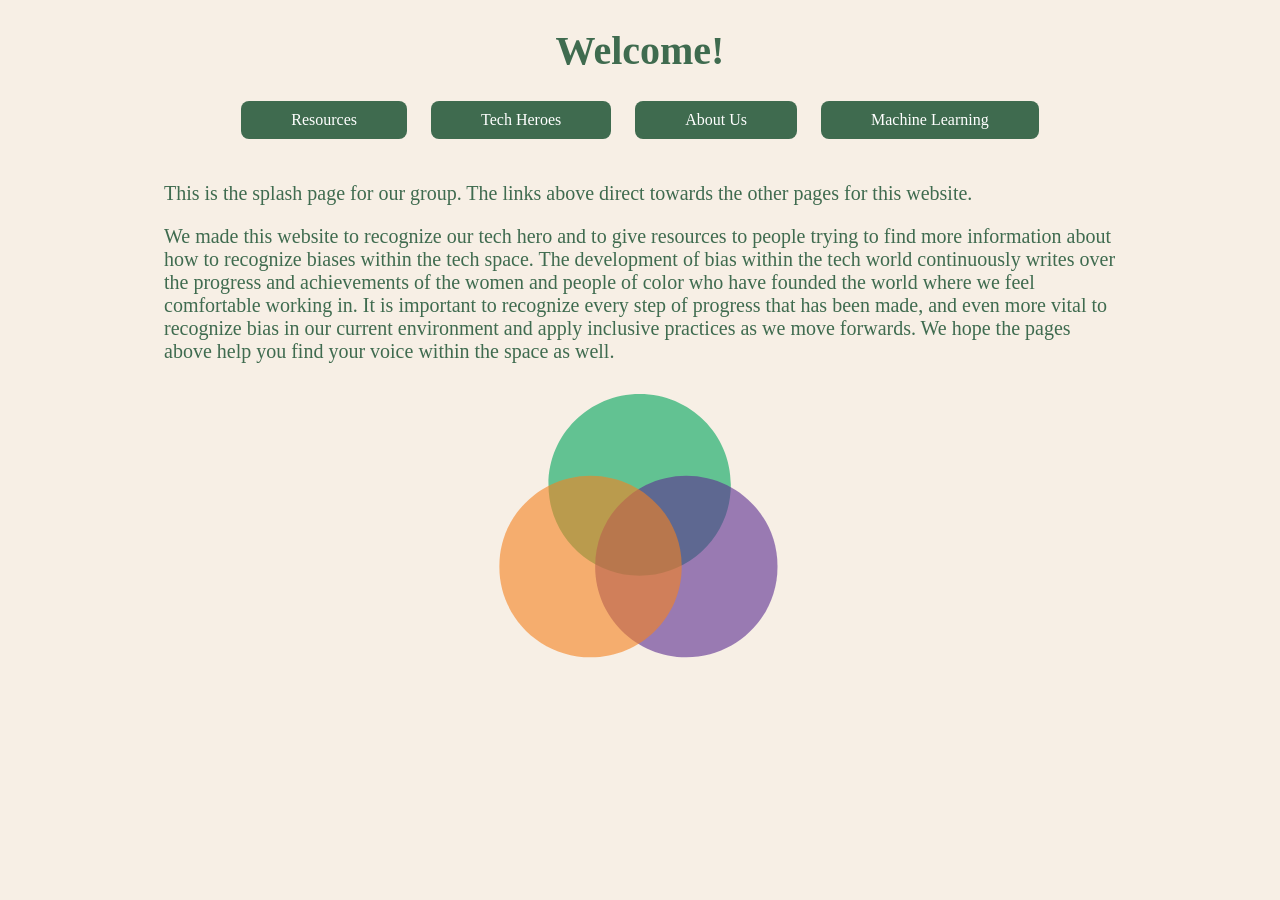
<file: index.html>
<!DOCTYPE html>
<html lang='en'>
<head>
    <meta charset='utf-8'>
    <meta name='viewport' content='width=device-width, initial-scale=1'>
    <title>Home</title>
    <link rel='stylesheet' href='stylepage.css'>
    <h1>Welcome!</h1>
</head>

<!-- This will be the basic navigator for the other pages in the site SR-->
 
<div class="center">
<nav>
    <a href="resources.html">Resources</a>  <a href="tech_heroes.html">Tech Heroes</a>  <a href="about_us.html">About Us</a> <a href="machineLearning.html">Machine Learning</a>
</nav>
</div>


<body2>
    <main class="home-content">
    <!-- Main body section of the home page SR-->
     
     <p>This is the splash page for our group. The links above direct towards the other pages for this website.</p>

    <p></p>
    <p>We made this website to recognize our tech hero and to give resources to people trying to find more information about how to recognize biases within the tech space. The development of bias within the tech world continuously writes over the progress and achievements of the women and people of color who have founded the world where we feel comfortable working in. It is important to recognize every step of progress that has been made, and even more vital to recognize bias in our current environment and apply inclusive practices as we move forwards. We hope the pages above help you find your voice within the space as well.</p>
    <p></p>

    <div class="center"> 
    <img src="intersecting_circles.svg" alt="Intersectionality" class = "home-image">
    </div>
    </main>

</body2>
</html>
</file>
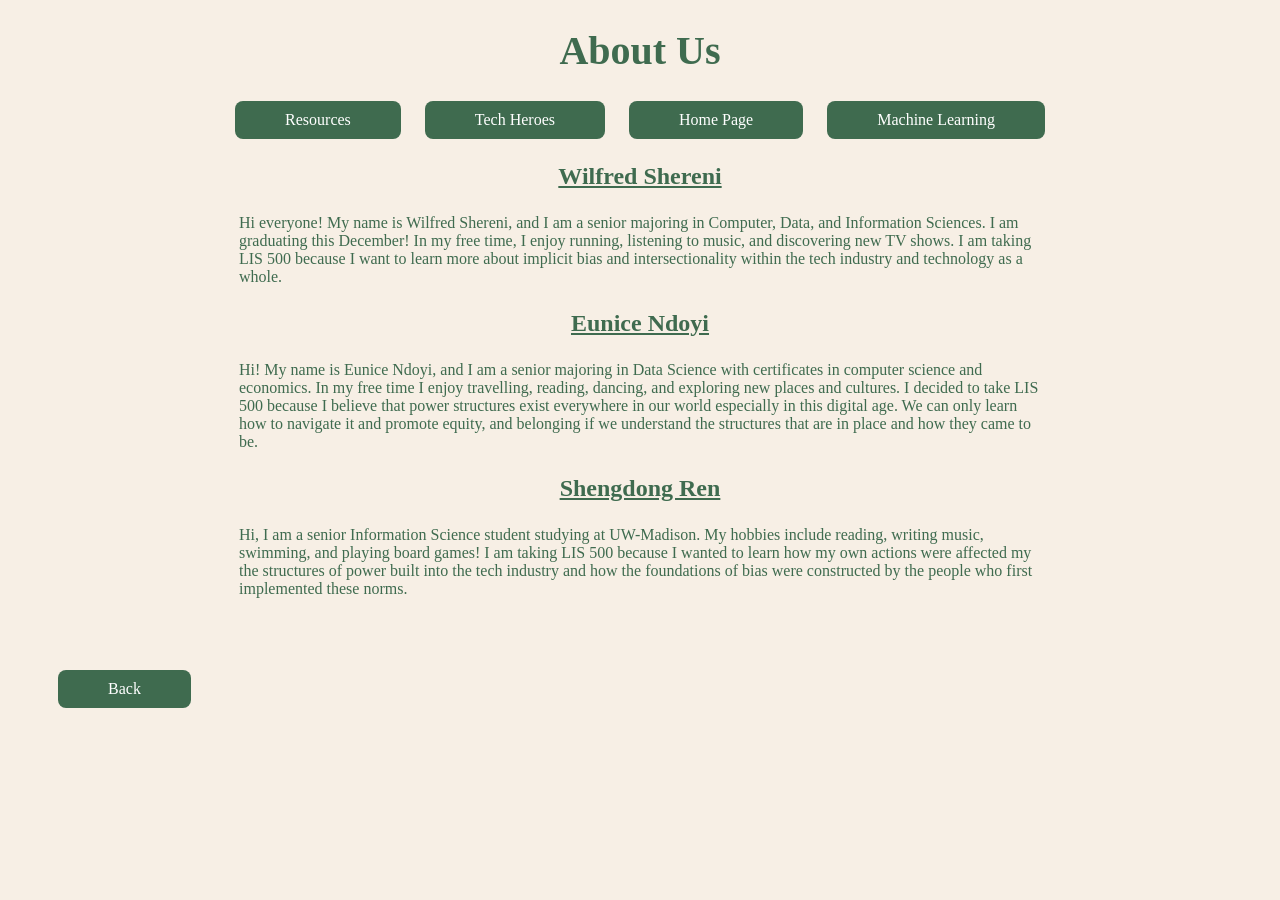
<file: about_us.html>
<!DOCTYPE html>
<html lang='en'>
<head>
    <meta charset='utf-8'>
    <meta name='viewport' content='width=device-width, initial-scale=1'>
    <title>About Us</title>
    <link rel='stylesheet' href='stylepage.css'>
</head>
<header>
    <h1> About Us </h1>
</header>

<div class="center">
<nav>
    <a href="resources.html">Resources</a>  <a href="tech_heroes.html">Tech Heroes</a>  <a href="index.html">Home Page</a> <a href="machineLearning.html">Machine Learning</a>
</nav>
</div>

<body>
  <main class="about-content">
    <!-- This is a very basic introduction into the group members of this website and project SR-->

<h3> Wilfred Shereni</h3>
<p>Hi everyone! My name is Wilfred Shereni, and I am a senior majoring in Computer, Data, and Information Sciences. I am graduating this December! In my free time, I enjoy running, listening to music, and discovering new TV shows. I am taking LIS 500 because I want to learn more about implicit bias and intersectionality within the tech industry and technology as a whole.</p>


<h3> Eunice Ndoyi</h3>
<p>Hi! My name is Eunice Ndoyi, and I am a senior majoring in Data Science with certificates in computer science and economics. In my free time I enjoy travelling, reading, dancing, and exploring new places and cultures. I decided to take LIS 500 because I believe that power structures exist everywhere in our world especially in this digital age. We can only learn how to navigate it and promote equity, and belonging if we understand the structures that are in place and how they came to be.</p>

<h3> Shengdong Ren</h3>
<p>Hi, I am a senior Information Science student studying at UW-Madison. My hobbies include reading, writing music, swimming, and playing board games! I am taking LIS 500 because I wanted to learn how my own actions were affected my the structures of power built into the tech industry and how the foundations of bias were constructed by the people who first implemented these norms. </bodyp>
</main>
</body>
<nav> <a href="index.html">Back</a> </nav>

</html>
</file>
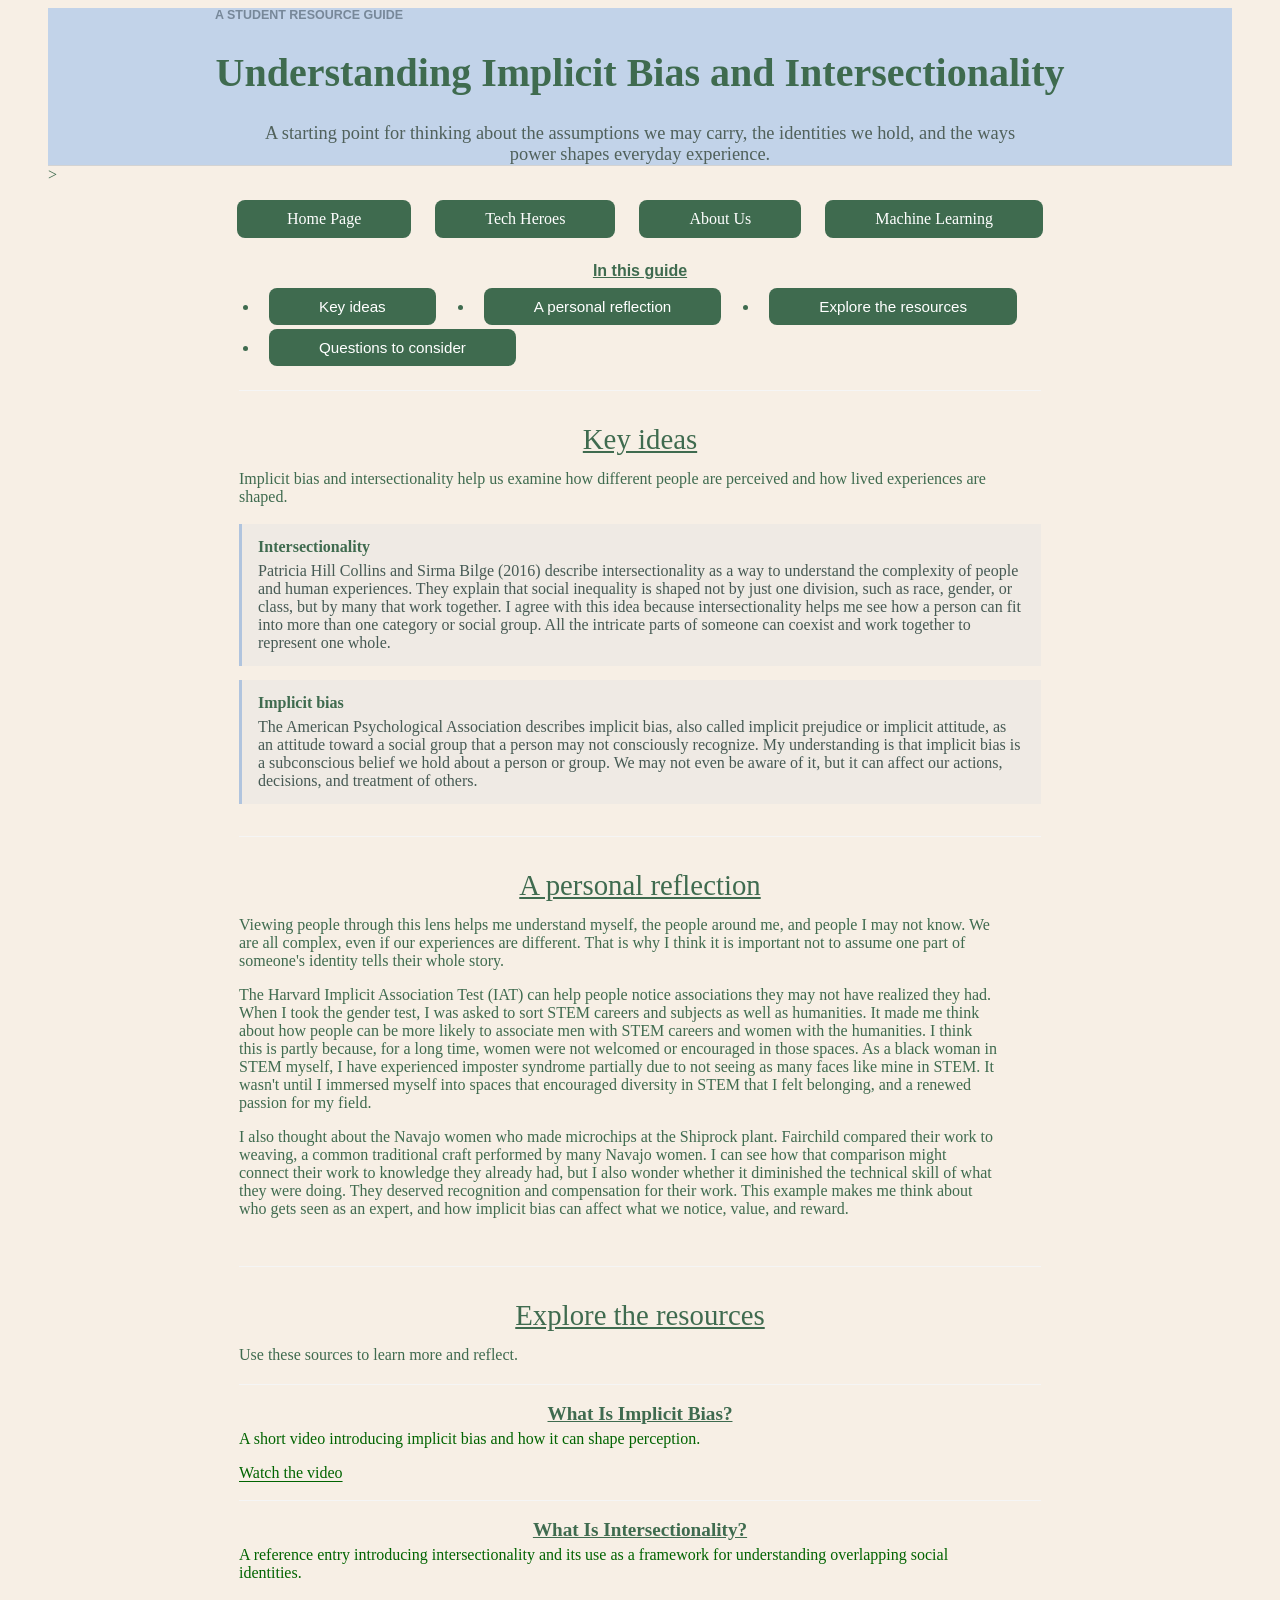
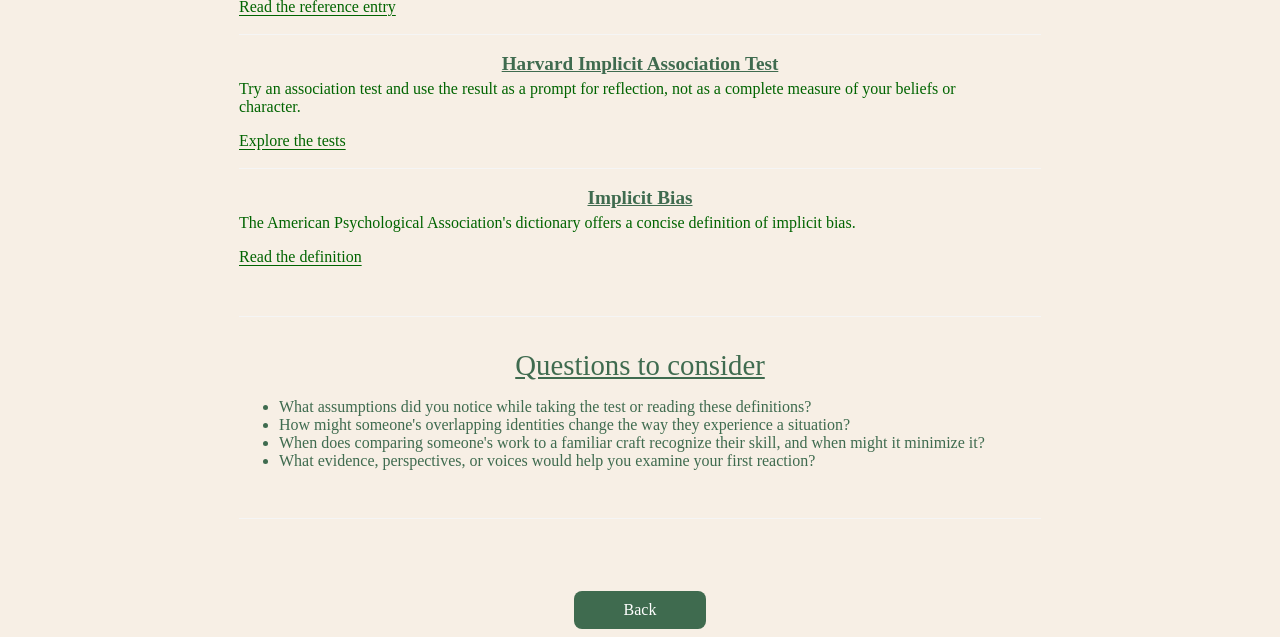
<file: resources.html>
<!DOCTYPE html>
<html lang="en">
<head>
    <meta charset="utf-8">
    <meta name="viewport" content="width=device-width, initial-scale=1">
    <title>Implicit Bias and Intersectionality | Resource Guide</title>
    <link rel="stylesheet" href="stylepage.css">
</head>

<body>
    <!-- Page header: introduction and what the page is about EN -->
    <header class="site-header">
        <p class="guide-label">A student resource guide</p>
        <h1>Understanding Implicit Bias and Intersectionality</h1>
        <p class="intro">A starting point for thinking about the assumptions we may carry, the identities we hold, and the ways power shapes everyday experience.</p>
    </header>

    <!-- added nav elements SR-->>

    <div class="center">
        <nav>
            <a href="index.html">Home Page</a> <a href="tech_heroes.html">Tech Heroes</a> <a href="about_us.html">About Us</a> <a href="machineLearning.html">Machine Learning</a>
        </nav>
    </div>

    <!-- Main content area: this is the resource guide itself. -->
    <main class="guide-content">
        <!-- Guide navigation: helps students move quickly to the key sections of the page EN -->
        <nav class="contents" aria-label="Guide contents">
            <h2>In this guide</h2>
            <ul>
                <li><a href="#key-ideas">Key ideas</a></li>
                <li><a href="#personal-reflection">A personal reflection</a></li>
                <li><a href="#explore">Explore the resources</a></li>
                <li><a href="#questions">Questions to consider</a></li>
            </ul>
        </nav>

        <!-- Key ideas section: defines Intersectionality and implicit bias EN -->
        <section id="key-ideas" class="guide-section">
            <h2>Key ideas</h2>
            <p>Implicit bias and intersectionality help us examine how different people are perceived and how lived experiences are shaped.</p>
            <dl class="terms">
                <div>
                    <dt>Intersectionality</dt>
                    <dd>Patricia Hill Collins and Sirma Bilge (2016) describe intersectionality as a way to understand the complexity of people and human experiences. They explain that social inequality is shaped not by just one division, such as race, gender, or class, but by many that work together. I agree with this idea because intersectionality helps me see how a person can fit into more than one category or social group. All the intricate parts of someone can coexist and work together to represent one whole.</dd>
                </div>
                <div>
                    <dt>Implicit bias</dt>
                    <dd>The American Psychological Association describes implicit bias, also called implicit prejudice or implicit attitude, as an attitude toward a social group that a person may not consciously recognize. My understanding is that implicit bias is a subconscious belief we hold about a person or group. We may not even be aware of it, but it can affect our actions, decisions, and treatment of others.</dd>
                </div>
            </dl>
        </section>

        <!-- Personal reflection section: provides my own thoughts and experience with Bias, EN -->
        <section id="personal-reflection" class="guide-section">
            <h2>A personal reflection</h2>
            <p>Viewing people through this lens helps me understand myself, the people around me, and people I may not know. We are all complex, even if our experiences are different. That is why I think it is important not to assume one part of someone's identity tells their whole story.</p>
            <p>The Harvard Implicit Association Test (IAT) can help people notice associations they may not have realized they had. When I took the gender test, I was asked to sort STEM careers and subjects as well as humanities. It made me think about how people can be more likely to associate men with STEM careers and women with the humanities. I think this is partly because, for a long time, women were not welcomed or encouraged in those spaces. As a black woman in STEM myself, I have experienced imposter syndrome partially due to not seeing as many faces like mine in STEM. It wasn't until I immersed myself into spaces that encouraged diversity in STEM that I felt belonging, and a renewed passion for my field. </p>
            <p>I also thought about the Navajo women who made microchips at the Shiprock plant. Fairchild compared their work to weaving, a common traditional craft performed by many Navajo women. I can see how that comparison might connect their work to knowledge they already had, but I also wonder whether it diminished the technical skill of what they were doing. They deserved recognition and compensation for their work. This example makes me think about who gets seen as an expert, and how implicit bias can affect what we notice, value, and reward.</p>
        </section>

        <!-- Resource list: this is where students can find the sources for more info EN -->
        <section id="explore" class="guide-section">
            <h2>Explore the resources</h2>
            <p>Use these sources to learn more and reflect.</p>
            <ul class="resource-list">
                <li>
                    <h3>What Is Implicit Bias?</h3>
                    <p>A short video introducing implicit bias and how it can shape perception.</p>
                    <a href="https://youtu.be/G9i3tgq2j7k?si=hSCEXQuSI1JJTz4x" target="_blank" rel="noopener noreferrer">Watch the video</a>
                </li>
                <li>
                    <h3>What Is Intersectionality?</h3>
                    <p>A reference entry introducing intersectionality and its use as a framework for understanding overlapping social identities.</p>
                    <a href="https://link.springer.com/rwe/10.1007/978-3-032-06918-4_99-1" target="_blank" rel="noopener noreferrer">Read the reference entry</a>
                </li>
                <li>
                    <h3>Harvard Implicit Association Test</h3>
                    <p>Try an association test and use the result as a prompt for reflection, not as a complete measure of your beliefs or character.</p>
                    <a href="https://implicit.harvard.edu/implicit/" target="_blank" rel="noopener noreferrer">Explore the tests</a>
                </li>
                <li>
                    <h3>Implicit Bias</h3>
                    <p>The American Psychological Association's dictionary offers a concise definition of implicit bias.</p>
                    <a href="https://dictionary.apa.org/implicit-bias" target="_blank" rel="noopener noreferrer">Read the definition</a>
                </li>
            </ul>
        </section>

        <!-- Questions section, I've seen similar things in library guides/ sites like this so I thought it would make sense to invite discourse/ critical reflection EN -->
        <section id="questions" class="guide-section">
            <h2>Questions to consider</h2>
            <ul>
                <li>What assumptions did you notice while taking the test or reading these definitions?</li>
                <li>How might someone's overlapping identities change the way they experience a situation?</li>
                <li>When does comparing someone's work to a familiar craft recognize their skill, and when might it minimize it?</li>
                <li>What evidence, perspectives, or voices would help you examine your first reaction?</li>
            </ul>
        </section>
    </main>

</body>
<div class = "center"> 
<nav> <a href="index.html">Back</a> </nav>
</div>
</html>
</file>
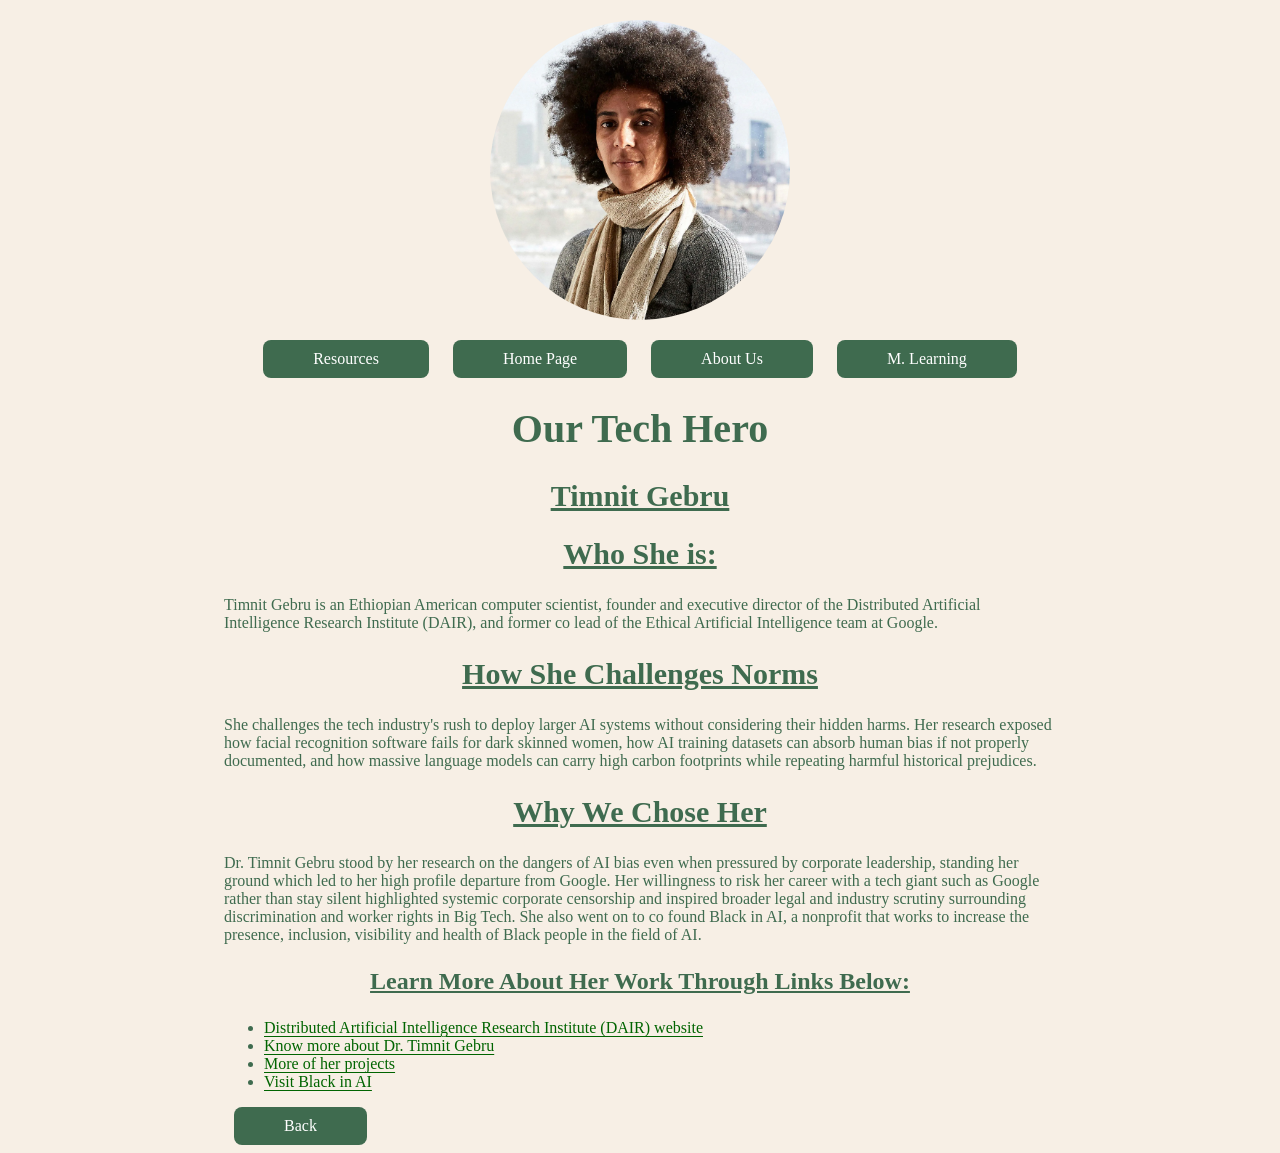
<file: tech_heroes.html>
<!DOCTYPE html>
<html lang='en'>
<head>
    <meta charset='utf-8'>
    <meta name='viewport' content='width=device-width, initial-scale=1'>
    <title>Tech Heroes</title>
    <link rel='stylesheet' href='stylepage.css'>
</head>



<body>
    <main class="hero-content">
<!-- I added the hero image at the top of the page to visually introduce our tech hero, then went onto add the customized headings WS -->

<img src="timnit.jpeg" alt="Timnit Gebru" class="hero-image">

<div class="center">
<nav>
    <a href="resources.html">Resources</a>  <a href="index.html">Home Page</a>  <a href="about_us.html">About Us</a> <a href="machineLearning.html">M. Learning</a>
</nav>
</div>

<h1>Our Tech Hero</h1>
<h2>Timnit Gebru</h2>


<h2>Who She is:</h2>

<p>
    Timnit Gebru is an Ethiopian American computer scientist, founder and executive director of the Distributed Artificial Intelligence Research Institute (DAIR), and former co lead of the Ethical Artificial Intelligence team at Google.
</p>


<h2>How She Challenges Norms</h2>

<p>
    She challenges the tech industry's rush to deploy larger AI systems without considering their hidden harms. Her research exposed how facial recognition software fails for dark skinned women, how AI training datasets can absorb human bias if not properly documented, and how massive language models can carry high carbon footprints while repeating harmful historical prejudices.
</p>


<h2>Why We Chose Her</h2>

<p>
    Dr. Timnit Gebru stood by her research on the dangers of AI bias even when pressured by corporate leadership, standing her ground which led to her high profile departure from Google. Her willingness to risk her career with a tech giant such as Google rather than stay silent highlighted systemic corporate censorship and inspired broader legal and industry scrutiny surrounding discrimination and worker rights in Big Tech. She also went on to co found Black in AI, a nonprofit that works to increase the presence, inclusion, visibility and health of Black people in the field of AI.
</p>


<h3>Learn More About Her Work Through Links Below:</h3>

<!-- I hyperlinked the websites with more information on Dr. Timnit Gebru and her work. Used the "a" tag to make it clickable WS -->
<ul>
    <li>
        <a href="https://dair-institute.org/team/" target="_blank">
            Distributed Artificial Intelligence Research Institute (DAIR) website
        </a>
    </li>

    <li>
        <a href="https://dair-institute.org/team/timnit-gebru/" target="_blank">
            Know more about Dr. Timnit Gebru
        </a>
    </li>

    <li>
        <a href="https://dair-institute.org/projects/" target="_blank">
            More of her projects
        </a>
    </li>

    <li>
        <a href="https://blackinai.github.io/" target="_blank">
            Visit Black in AI
        </a>
    </li>
</ul>
<nav> <a href="index.html">Back</a> </nav>
</main>
</body>
</html>

<!-- WS -->
</file>
<file: stylepage.css>
/*I added these styles to make the headings more visually appealing and consistent WS*/
h1 {
    text-align: center;
    font-size: 40px;
}

h2 {
    text-align: left;
    font-size: 30px;
    text-decoration: underline;
    text-align: center;
}

h3 {
    text-align: center;
    font-size: 24px;
    text-decoration: underline;
    text-align: center;
}
/*Added this just for page legibility for machineLearning.html SR*/
h5 {
    text-align: center;
    font-size: 16px;
    text-decoration: underline;
    text-align: center;
}
/*this is the code i used to style the hero image, wanted it to be in a circle centered at the top of the page WS */
.hero-image {
    display: block;
    width: 300px;
    height: 300px;
    object-fit: cover;
    border-radius: 50%;
    margin: 20px auto;
}

/* reduces the width of the tech hero page WS */
.hero-content {
    max-width: 880px;
    margin: 0 auto;
    padding: 0 24px;
}

/* added this to adjust size of svg on home screen SP */
.home-image {
  width: 30%;
  height: 30%;
  margin: 0 auto;
}

/* Homepage content width WS */
.home-content {
    max-width: 1000px;
    margin: 0 auto;
    padding: 0 24px 56px;
    box-sizing: border-box;
}

/* Matches the content width of the other pages WS */
.about-content {
    max-width: 850px;
    margin: 0 auto;
    padding: 0 24px 56px;
}

/*added this to help with centering the nav elements SR*/
.center {
  margin-top: 1rem;
  display: flex;
  justify-content: center;
  align-items: center;
}

/* Navigation buttons styling on homepage WS*/
nav a {
    display: inline-block;
    margin: 0 10px;
    padding: 10px 50px;
    background-color: #3f6b4f;
    color: white;
    text-decoration: none;
    border-radius: 8px;
}

/* Individual button styling for Machine Learning page SR*/
button {
    display: inline-block;
    margin: 0 10px;
    padding: 10px 50px;
    background-color: #3f6b4f;
    color: white;
    text-decoration: none;
    border-radius: 8px;
}

/*this is thecode i used to change the color of the background and text so it's more visually appealing. Also added padding so there is space where text starts WS */
body {
    background-color: #f7efe5;
    color: #3f6b4f;
    padding-left: 40px;
    padding-right: 40px;
    box-sizing: border-box;
}

video {
  display: block;
  margin: 0 auto;
}

/*Added to make sure there was a distinctive font size difference SR*/
body2 {
    background-color: #f7efe5;
    color: #3f6b4f;
    font-size: 20px;
    padding-left: 70px;
    padding-right: 70px;
    box-sizing: border-box;
}

.machine-content {
    max-width: 850px;
    margin: 0 auto;
    padding: 0 24px 56px;
    font-size: 20px;
}

.machine-content .intro {
    text-align: center;
}

.model-controls {
    display: flex;
    justify-content: center;
    align-items: center;
    flex-wrap: wrap;
    gap: 12px;
}

.model-controls select {
    min-height: 42px;
    padding: 8px 12px;
    border: 1px solid #3f6b4f;
    border-radius: 8px;
    color: #3f6b4f;
    background-color: white;
}

.classification-output {
    display: flex;
    justify-content: center;
    align-items: flex-start;
    flex-wrap: wrap;
    gap: 24px;
}

#webcam-container canvas {
    display: block;
    max-width: 100%;
}

#label-container {
    min-width: 220px;
}

/* I added this to make key words pop out EN */
.terms {
  margin: 18px 0 0;
  display: grid;
  gap: 14px;
}

.terms > div {
  margin: 0;
  padding: 14px 16px;
  border-left: 3px solid lightsteelblue;
  background: rgba(176, 196, 222, 0.12);
}

.terms dt {
  margin-bottom: 6px;
  font-weight: bold;
}

.terms dd {
  margin: 0;
  color: #465a54;
}


/* I added this to make the resource links look better EN */
.resource-list {
  margin: 20px 0 0;
  padding: 0;
  list-style: none;
}

.resource-list li {
  padding: 18px 0;
  border-top: 1px solid whitesmoke;
}

.resource-list p {
  margin: 0 0 6px;
  color: darkgreen;
}


/* My default style for the resource guide EN */
* {
  box-sizing: border-box;
}


a {
  color: darkgreen;
  text-underline-offset: 0.18em;
}

/* top banner and title area for the guide to be more visually appealing EN*/
.site-header {
  border-bottom: 1px solid lightgray;
  background: rgb(194, 211, 233);
}

.site-header > * {
  max-width: 850px;
  margin-right: auto;
  margin-left: auto;
}

.guide-label {
  margin-top: 0;
  color: lightslategray;
  font-family: Arial, sans-serif;
  font-size: 0.78rem;
  font-weight: bold;
  text-transform: uppercase;
}

/*Created last minute to fix h1 being used in two different ways SR*/
h4 {
  text-align: center;
  color: darkolivegreen;
  line-height: 1.25;
  max-width: 760px;
  margin-top: 8px;
  margin-bottom: 14px;
  font-size: 2.8rem;
  font-weight: normal;
}

.intro {
  max-width: 800px;
  margin-bottom: 0;
  color: #50615b;
  font-size: 1.15rem;
  text-align: center;
}

/* spacing of the guide sections. */
.guide-content {
  max-width: 850px;
  margin: 0 auto;
  padding: 0 24px 56px;
}

/* helps jump to the main sections of the guide for resource page EN*/
.contents {
  padding: 24px 0;
  border-bottom: 1px solid whitesmoke;
  font-family: Arial, sans-serif;
  font-size: 0.95rem;
}

.contents h2 {
  margin: 0 0 8px;
  font-size: 1rem;
}

.contents ul {
  display: flex;
  flex-wrap: wrap;
  gap: 4px 28px;
  margin: 0;
  padding-left: 20px;
}

/* I added this to create spacing and dividers between the guide's blocks in resource page EN*/
.guide-section {
  padding: 32px 0;
  border-bottom: 1px solid whitesmoke;
  scroll-margin-top: 20px;
}

.guide-section h2 {
  margin: 0 0 14px;
  font-size: 1.8rem;
  font-weight: normal;
}

.guide-section h3 {
  margin: 0 0 5px;
  font-size: 1.2rem;
}

.guide-section p {
  max-width: 760px;
  margin: 0 0 16px;
}
</file>
